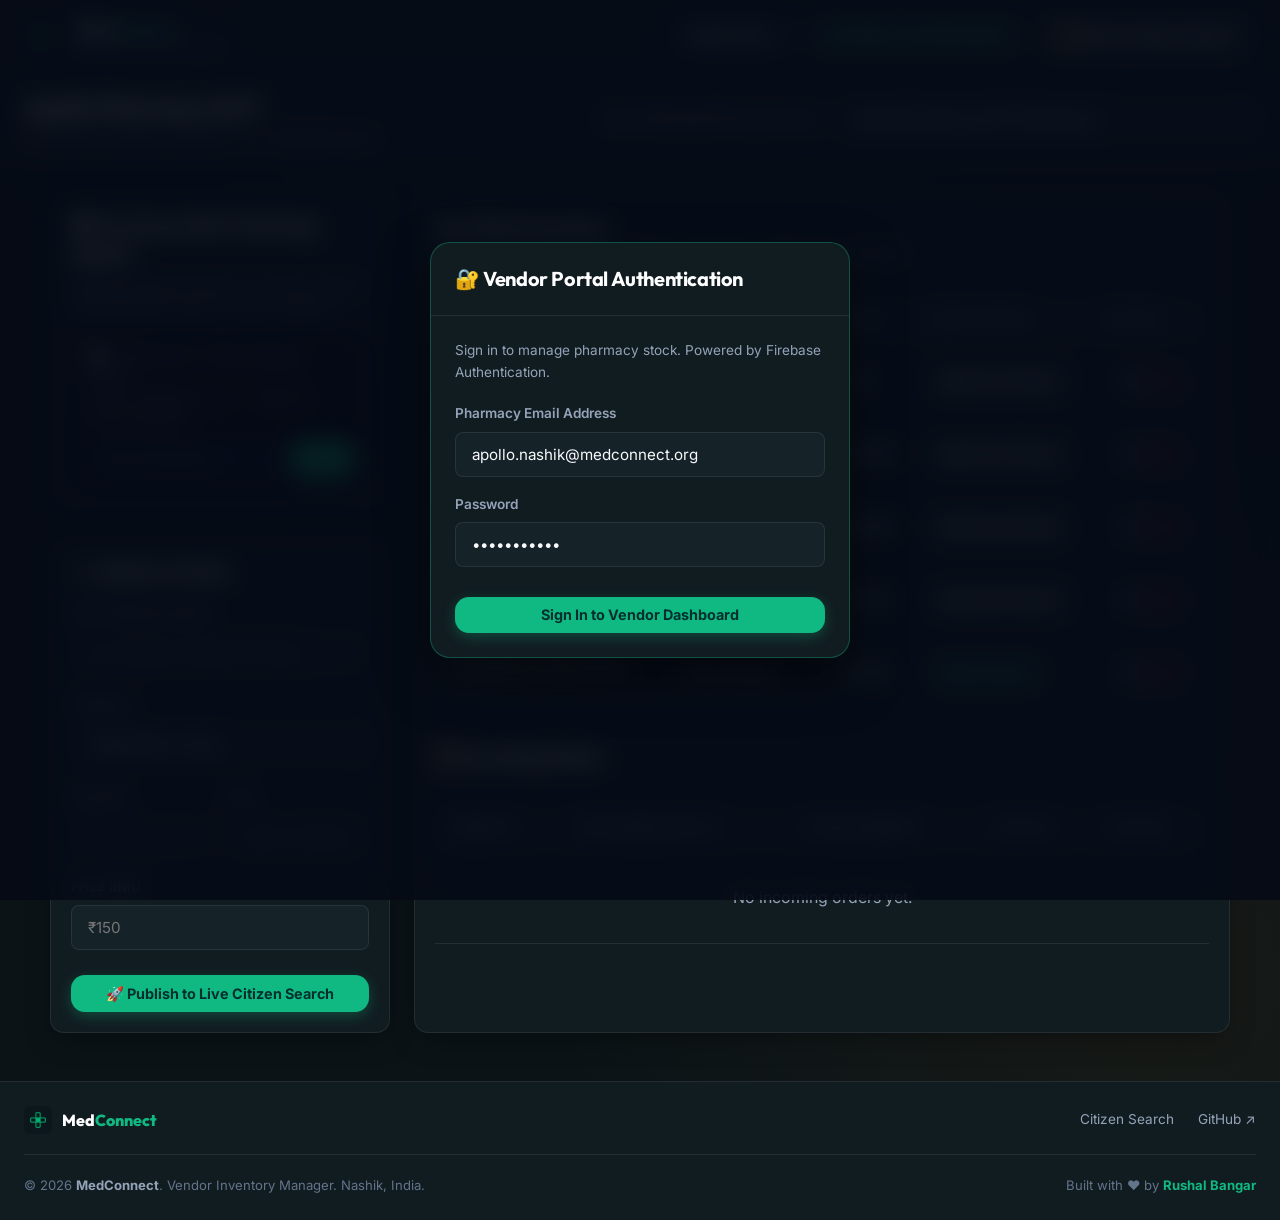
<file: vendor.html>
<!DOCTYPE html>
<html lang="en" data-theme="dark">
<head>
    <meta charset="UTF-8">
    <meta name="viewport" content="width=device-width, initial-scale=1.0">
    <title>Vendor Inventory Portal - MedConnect</title>
    <meta name="description" content="Vendor inventory management portal for pharmacies and healthcare suppliers to update real-time stock list.">
    <!-- Favicon -->
    <link rel="icon" type="image/png" sizes="32x32" href="favicon.png">
    <link rel="apple-touch-icon" href="favicon.png">
    <meta name="theme-color" content="#10b981">
    <link rel="stylesheet" href="css/styles.css?v=3.0.0">
</head>
<body>

    <!-- Vendor Navbar -->
    <header class="navbar">
        <div class="nav-container">
            <a href="index.html" class="brand-logo">
                <img src="favicon.png" alt="MedConnect Icon" style="height: 34px; width: 34px; object-fit: contain; border-radius: 8px; flex-shrink: 0;">
                <div style="display:flex; flex-direction:column; line-height:1.1; margin-left:0.5rem;">
                    <span style="font-size:1.1rem; font-weight:800; font-family:var(--font-heading); letter-spacing:-0.02em;"><span style="color:#fff;">Med</span><span style="color:var(--primary);">Connect</span></span>
                    <span class="brand-tagline" data-i18n="vendor_subtitle" style="font-size:0.7rem; margin-top:1px;">Real-Time Inventory Manager</span>
                </div>
            </a>

            <div class="nav-actions">
                <!-- Language Selector -->
                <select class="language-select" aria-label="Select Language">
                    <option value="en">English (EN)</option>
                    <option value="mr">मराठी (MR)</option>
                    <option value="hi">हिन्दी (HI)</option>
                </select>

                <!-- Theme Switcher Button Removed for consistent Dark Dashboard -->

                <div class="live-badge">
                    <span class="pulse-dot"></span>
                    <span data-i18n="synced_to_citizen">SYNCED TO CITIZEN PORTAL</span>
                </div>

                <a href="index.html" class="btn btn-outline">
                    <span data-i18n="back_to_citizen">👈 Back to Citizen Search</span>
                </a>
            </div>
        </div>
    </header>

    <!-- Vendor Store Selection Banner -->
    <div class="vendor-header-bar">
        <div style="max-width: 1300px; margin: 0 auto; display: flex; justify-content: space-between; align-items: center; flex-wrap: wrap; gap: 1rem;">
            <div>
                <h2 id="vendor-store-name" style="font-size: 1.5rem;">Apollo Pharmacy 24/7</h2>
                <div id="vendor-store-address" style="font-size: 0.9rem; color: var(--text-muted);">📍 College Road, Nashik</div>
            </div>

            <div style="display: flex; align-items: center; gap: 0.75rem;">
                <label style="font-size: 0.85rem; color: var(--text-muted); font-weight: 600;" data-i18n="switch_pharmacy_label">Switch Managed Pharmacy Store:</label>
                <select id="pharmacy-selector" class="form-control" style="width: auto;">
                    <!-- Dynamically populated -->
                </select>
            </div>
        </div>
    </div>

    <!-- Vendor Dashboard Main Grid -->
    <main class="vendor-grid">
        <!-- Left Sidebar: Forms & Frictionless Commands -->
        <aside>
            <!-- Frictionless SMS / WhatsApp Command Simulator -->
            <div style="background: var(--bg-card); border: 1px solid var(--border-accent); border-radius: var(--radius-md); padding: 1.25rem; margin-bottom: 1.5rem; box-shadow: var(--shadow-soft);">
                <h3 style="font-size: 1.1rem; margin-bottom: 0.4rem; display: flex; align-items: center; gap: 0.4rem;" data-i18n="sms_title">
                    💬 Frictionless SMS / WhatsApp Updates
                </h3>
                <p style="font-size: 0.8rem; color: var(--text-muted); margin-bottom: 1rem;" data-i18n="sms_desc">
                    Simulate updating inventory via Cloud Functions SMS/WhatsApp webhook without logging in.
                </p>

                <div class="terminal-box">
                    <div id="command-log" class="terminal-log">
                        <div>💬 MedConnect SMS Gateway Ready.</div>
                        <div>Type command e.g.: "Add 10 Paracetamol"</div>
                    </div>
                    <form id="command-form" class="terminal-input-row">
                        <input type="text" id="command-input" class="form-control" placeholder="Add 15 Remdesivir" style="background: #0b1329; border-color: #334155; padding: 0.5rem 0.75rem; font-size: 0.85rem; color: white;" required>
                        <button type="submit" class="btn btn-sm btn-primary">Send</button>
                    </form>
                </div>
            </div>

            <!-- Add New Stock Item Form -->
            <div style="background: var(--bg-card); border: 1px solid var(--border-color); border-radius: var(--radius-md); padding: 1.25rem; box-shadow: var(--shadow-soft);">
                <h3 style="font-size: 1.1rem; margin-bottom: 1rem;" data-i18n="add_item_title">➕ Add Item to Stock</h3>
                <form id="add-item-form">
                    <div class="form-group">
                        <label class="form-label" data-i18n="item_name_label">Item / Medicine Name</label>
                        <input type="text" id="new-item-name" class="form-control" placeholder="e.g. Oxygen Cylinder (B-Type)" required>
                    </div>

                    <div class="form-group">
                        <label class="form-label" data-i18n="item_category_label">Category</label>
                        <select id="new-item-category" class="form-control">
                            <option value="Medication" data-i18n="category_med">Medication / Drug</option>
                            <option value="Oxygen" data-i18n="category_oxy">Oxygen Supply</option>
                            <option value="Blood" data-i18n="category_blood">Blood Unit</option>
                            <option value="Equipment" data-i18n="category_eq">ICU / Medical Equipment</option>
                        </select>
                    </div>

                    <div style="display: grid; grid-template-columns: 1fr 1fr; gap: 0.75rem;">
                        <div class="form-group">
                            <label class="form-label" data-i18n="quantity_label">Quantity</label>
                            <input type="number" id="new-item-qty" class="form-control" placeholder="10" min="0" required>
                        </div>
                        <div class="form-group">
                            <label class="form-label" data-i18n="unit_label">Unit</label>
                            <input type="text" id="new-item-unit" class="form-control" placeholder="strips, cylinders, vials">
                        </div>
                    </div>

                    <div class="form-group">
                        <label class="form-label" data-i18n="price_label">Price (INR)</label>
                        <input type="text" id="new-item-price" class="form-control" placeholder="₹150">
                    </div>

                    <button type="submit" class="btn btn-primary" style="width: 100%; margin-top: 0.5rem;" data-i18n="publish_btn">
                        🚀 Publish to Live Citizen Search
                    </button>
                </form>
            </div>
        </aside>

        <!-- Right Main Column: Live Inventory Table -->
        <section style="background: var(--bg-card); border: 1px solid var(--border-color); border-radius: var(--radius-md); padding: 1.25rem; box-shadow: var(--shadow-soft);">
            <div style="display: flex; justify-content: space-between; align-items: center; margin-bottom: 1rem;">
                <div>
                    <h3 style="font-size: 1.2rem;" data-i18n="live_inventory_title">Live Stock Inventory</h3>
                    <p style="font-size: 0.85rem; color: var(--text-muted);" data-i18n="live_inventory_desc">Changes made here instantly reflect in real-time on citizen search results.</p>
                </div>
            </div>

            <div style="overflow-x: auto;">
                <table class="inventory-table">
                    <thead>
                        <tr>
                            <th data-i18n="th_item_name">Item Name</th>
                            <th data-i18n="th_stock_qty">Stock Quantity</th>
                            <th data-i18n="th_price">Price</th>
                            <th data-i18n="th_status">Quick Status</th>
                            <th data-i18n="th_action">Action</th>
                        </tr>
                    </thead>
                    <tbody id="inventory-table-body">
                    </tbody>
                </table>
            </div>

            <!-- Incoming Orders Section -->
            <div style="margin-top: 2rem;">
                <h3 style="font-size: 1.2rem; margin-bottom: 1rem;">📦 Incoming Orders</h3>
                <div style="overflow-x: auto;">
                    <table class="inventory-table">
                        <thead>
                            <tr>
                                <th>Order ID</th>
                                <th>Customer Details</th>
                                <th>Items Ordered</th>
                                <th>Status</th>
                                <th>Action</th>
                            </tr>
                        </thead>
                        <tbody id="orders-table-body">
                            <!-- Populated by js/vendor.js -->
                        </tbody>
                    </table>
                </div>
            </div>
        </section>
    </main>

    <!-- Vendor Authentication Modal -->
    <div id="vendor-auth-modal" class="modal-overlay">
        <div class="modal-container" style="max-width: 420px;">
            <div class="modal-header">
                <h3 class="modal-title" data-i18n="auth_title">🔐 Vendor Portal Authentication</h3>
            </div>
            <div class="modal-body">
                <p style="font-size: 0.85rem; color: var(--text-muted); margin-bottom: 1.25rem;" data-i18n="auth_desc">
                    Sign in to manage pharmacy stock. Powered by Firebase Authentication.
                </p>
                <form id="vendor-auth-form">
                    <div class="form-group">
                        <label class="form-label" data-i18n="email_label">Pharmacy Email Address</label>
                        <input type="email" id="auth-email" class="form-control" value="apollo.nashik@medconnect.org" required>
                    </div>
                    <div class="form-group">
                        <label class="form-label" data-i18n="password_label">Password</label>
                        <input type="password" id="auth-password" class="form-control" value="vendor12345" required>
                    </div>
                    <button type="submit" class="btn btn-primary" style="width: 100%; margin-top: 0.75rem;" data-i18n="signin_btn">
                        Sign In to Vendor Dashboard
                    </button>
                </form>
            </div>
        </div>
    </div>

    <!-- Footer -->
    <footer>
        <div style="max-width: 1300px; margin: 0 auto;">
            <div style="display: flex; justify-content: space-between; align-items: center; flex-wrap: wrap; gap: 1.5rem; margin-bottom: 1.25rem;">
                <div style="display: flex; align-items: center; gap: 0.6rem;">
                    <img src="favicon.png" alt="MedConnect" style="height: 28px; width: 28px; border-radius: 6px;">
                    <span style="font-size: 1rem; font-weight: 800; font-family: var(--font-heading);"><span style="color:#fff;">Med</span><span style="color:var(--primary);">Connect</span></span>
                </div>
                <div style="display: flex; gap: 1.5rem; align-items: center; font-size: 0.85rem;">
                    <a href="index.html" style="color: var(--text-muted);" onmouseover="this.style.color='var(--primary)'" onmouseout="this.style.color='var(--text-muted)'">Citizen Search</a>
                    <a href="https://github.com/RushalBangar/MedConnect" target="_blank" rel="noopener" style="color: var(--text-muted);" onmouseover="this.style.color='var(--primary)'" onmouseout="this.style.color='var(--text-muted)'">GitHub ↗</a>
                </div>
            </div>
            <div style="border-top: 1px solid var(--border-color); margin-bottom: 1.25rem;"></div>
            <div style="display: flex; justify-content: space-between; align-items: center; flex-wrap: wrap; gap: 0.75rem;">
                <div style="font-size: 0.82rem; color: var(--text-dim);">
                    © 2026 <strong style="color: var(--text-muted);">MedConnect</strong>. Vendor Inventory Manager. Nashik, India.
                </div>
                <div style="font-size: 0.82rem; color: var(--text-dim);">
                    Built with ❤️ by <a href="https://github.com/RushalBangar" target="_blank" rel="noopener" style="color: var(--primary); font-weight: 700; text-decoration: none;" onmouseover="this.style.textDecoration='underline'" onmouseout="this.style.textDecoration='none'">Rushal Bangar</a>
                </div>
            </div>
        </div>
    </footer>

    <!-- Application Scripts -->
    <script src="js/i18n.js?v=1.0.2"></script>
    <!-- script src="js/theme.js?v=1.0.2"></script> (Removed to enforce Dark Dashboard) -->
    <script src="js/data.js?v=1.0.2"></script>
    <script src="js/firebase-config.js?v=1.0.2"></script>
    <script src="js/vendor.js?v=1.0.2"></script>
</body>
</html>
</file>
<file: css/styles.css>
/* ==========================================================================
   MedConnect - Real-Time Emergency Local Healthcare Stock Locator (V2 Aesthetic)
   Matching screen.png Design System, Emerald & Amber Palette
   ========================================================================== */

@import url('https://fonts.googleapis.com/css2?family=Inter:wght@300;400;500;600;700;800&family=Outfit:wght@400;500;600;700;800&display=swap');

:root {
    /* Screen.png Emerald & Amber Palette */
    --primary: #10b981;
    --primary-hover: #059669;
    --primary-light: rgba(16, 185, 129, 0.15);

    --amber: #f59e0b;
    --amber-hover: #d97706;
    --amber-light: rgba(245, 158, 11, 0.18);

    --emergency: #e11d48;
    --emergency-hover: #be123c;
    --emergency-light: rgba(225, 29, 72, 0.15);

    --success: #10b981;
    --success-light: rgba(16, 185, 129, 0.15);

    /* Dark Charcoal Theme Defaults */
    --bg-dark: #0b1317;
    --bg-card: #111c21;
    --bg-card-hover: #16242b;
    --bg-input: #152329;
    --border-color: rgba(255, 255, 255, 0.08);
    --border-accent: rgba(16, 185, 129, 0.35);

    --text-main: #f8fafc;
    --text-muted: #94a3b8;
    --text-dim: #64748b;
    --heading-color: #ffffff;

    /* Spacing & Radii */
    --radius-sm: 8px;
    --radius-md: 14px;
    --radius-lg: 20px;
    --radius-full: 9999px;

    /* Shadow & Glassmorphism */
    --glass-bg: rgba(17, 28, 33, 0.88);
    --glass-border: rgba(255, 255, 255, 0.08);
    --shadow-soft: 0 10px 30px -10px rgba(0, 0, 0, 0.5);
    --shadow-glow: 0 0 30px rgba(16, 185, 129, 0.2);

    --font-heading: 'Outfit', -apple-system, sans-serif;
    --font-body: 'Inter', -apple-system, sans-serif;
}

/* Light Mode Overrides */
[data-theme="light"] {
    --bg-dark: #f1f5f9;
    --bg-card: #ffffff;
    --bg-card-hover: #f8fafc;
    --bg-input: #f8fafc;
    --border-color: rgba(0, 0, 0, 0.09);
    --border-accent: rgba(16, 185, 129, 0.4);

    --text-main: #0f172a;
    --text-muted: #475569;
    --text-dim: #64748b;
    --heading-color: #0f172a;

    --glass-bg: rgba(255, 255, 255, 0.9);
    --glass-border: rgba(0, 0, 0, 0.08);
    --shadow-soft: 0 10px 25px -5px rgba(0, 0, 0, 0.06);
    --shadow-glow: 0 4px 20px rgba(16, 185, 129, 0.15);
}

/* Reset & Global */
* {
    margin: 0;
    padding: 0;
    box-sizing: border-box;
}

body {
    font-family: var(--font-body);
    background-color: var(--bg-dark);
    color: var(--text-main);
    line-height: 1.6;
    min-height: 100vh;
    display: flex;
    flex-direction: column;
    overflow-x: hidden;
    transition: background-color 0.3s ease, color 0.3s ease;
}

[data-theme="dark"] body {
    background-image: 
        radial-gradient(circle at 50% 0%, rgba(16, 185, 129, 0.08) 0%, transparent 50%),
        radial-gradient(circle at 90% 80%, rgba(245, 158, 11, 0.05) 0%, transparent 40%);
}

a {
    color: var(--primary);
    text-decoration: none;
    transition: all 0.2s ease;
}

button {
    font-family: var(--font-body);
    cursor: pointer;
    border: none;
    outline: none;
}

/* Typography */
h1, h2, h3, h4, h5, h6 {
    font-family: var(--font-heading);
    letter-spacing: -0.02em;
    color: var(--heading-color);
}

/* Header & Navbar */
.navbar {
    background: var(--glass-bg);
    backdrop-filter: blur(16px);
    -webkit-backdrop-filter: blur(16px);
    border-bottom: 1px solid var(--glass-border);
    position: sticky;
    top: 0;
    z-index: 1000;
    padding: 0.85rem 1.5rem;
    transition: background 0.3s ease;
}

.nav-container {
    max-width: 1300px;
    margin: 0 auto;
    display: flex;
    align-items: center;
    justify-content: space-between;
    gap: 1rem;
}

.brand-logo {
    display: flex;
    align-items: center;
    gap: 0.65rem;
    font-family: var(--font-heading);
    font-size: 1.4rem;
    font-weight: 800;
    color: var(--heading-color);
    text-decoration: none;
}

.brand-logo .logo-icon {
    width: 36px;
    height: 36px;
    background: transparent;
    border-radius: var(--radius-sm);
    display: flex;
    align-items: center;
    justify-content: center;
    font-size: 1.4rem;
    color: var(--primary);
}

.brand-tagline {
    font-size: 0.75rem;
    color: var(--text-muted);
    font-weight: 400;
    display: block;
    margin-top: -2px;
}

.nav-actions {
    display: flex;
    align-items: center;
    gap: 0.75rem;
}

/* Language Dropdown Selector */
.language-select {
    padding: 0.45rem 0.75rem;
    background: var(--bg-input);
    color: var(--text-main);
    border: 1px solid var(--border-color);
    border-radius: var(--radius-sm);
    font-size: 0.85rem;
    font-weight: 600;
    cursor: pointer;
    outline: none;
    transition: all 0.2s ease;
}

.language-select:hover, .language-select:focus {
    border-color: var(--primary);
}

/* Theme Toggle Button */
.theme-toggle-btn {
    width: 38px;
    height: 38px;
    border-radius: 50%;
    background: var(--bg-input);
    border: 1px solid var(--border-color);
    color: var(--text-main);
    display: flex;
    align-items: center;
    justify-content: center;
    font-size: 1.1rem;
    transition: all 0.2s ease;
}

.theme-toggle-btn:hover {
    background: var(--primary-light);
    border-color: var(--primary);
    transform: scale(1.05);
}

.btn {
    display: inline-flex;
    align-items: center;
    justify-content: center;
    gap: 0.5rem;
    padding: 0.6rem 1.25rem;
    font-weight: 600;
    font-size: 0.9rem;
    border-radius: var(--radius-md);
    transition: all 0.25s cubic-bezier(0.4, 0, 0.2, 1);
}

.btn-primary {
    background: var(--primary);
    color: #042f2e;
    font-weight: 700;
    box-shadow: 0 4px 14px rgba(16, 185, 129, 0.3);
}

.btn-primary:hover {
    background: #34d399;
    transform: translateY(-2px);
    box-shadow: 0 6px 20px rgba(16, 185, 129, 0.45);
}

.btn-emergency {
    background: rgba(16, 185, 129, 0.12);
    color: #34d399;
    border: 1px solid rgba(16, 185, 129, 0.4);
}

.btn-emergency:hover {
    background: rgba(16, 185, 129, 0.25);
    color: white;
    transform: translateY(-2px);
}

.btn-outline {
    background: rgba(255, 255, 255, 0.05);
    color: var(--text-main);
    border: 1px solid var(--border-color);
}

.btn-outline:hover {
    background: var(--primary-light);
    border-color: var(--primary);
    color: var(--primary);
}

.btn-ghost {
    background: transparent;
    color: var(--text-muted);
}

.btn-ghost:hover {
    color: var(--heading-color);
    background: var(--border-color);
}

.btn-sm {
    padding: 0.45rem 0.85rem;
    font-size: 0.825rem;
    border-radius: var(--radius-sm);
}

/* Live Status Badge */
.live-badge {
    display: inline-flex;
    align-items: center;
    gap: 0.4rem;
    padding: 0.3rem 0.75rem;
    background: rgba(16, 185, 129, 0.12);
    border: 1px solid rgba(16, 185, 129, 0.3);
    color: #34d399;
    font-size: 0.75rem;
    font-weight: 700;
    border-radius: var(--radius-full);
}

.pulse-dot {
    width: 8px;
    height: 8px;
    background-color: #34d399;
    border-radius: 50%;
    animation: pulse 1.8s infinite;
}

@keyframes pulse {
    0% { transform: scale(0.95); box-shadow: 0 0 0 0 rgba(52, 211, 153, 0.7); }
    70% { transform: scale(1); box-shadow: 0 0 0 7px rgba(52, 211, 153, 0); }
    100% { transform: scale(0.95); box-shadow: 0 0 0 0 rgba(52, 211, 153, 0); }
}

/* Hero & Search Section */
.hero-section {
    padding: 2.5rem 1.5rem 1.5rem 1.5rem;
    max-width: 1300px;
    margin: 0 auto;
    width: 100%;
}

.hero-header {
    text-align: center;
    max-width: 820px;
    margin: 0 auto 2rem auto;
}

.hero-title {
    font-size: 2.5rem;
    font-weight: 800;
    line-height: 1.2;
    margin-bottom: 0.75rem;
    color: var(--heading-color);
}

/* Search Box Container (Matching screen.png) */
.search-container {
    background: transparent;
    margin-bottom: 1.5rem;
}

.search-box-row {
    max-width: 750px;
    margin: 0 auto 1.25rem auto;
}

.search-input-wrapper {
    position: relative;
    display: flex;
    align-items: center;
}

.search-input-wrapper i {
    position: absolute;
    left: 1.25rem;
    color: var(--primary);
    font-size: 1.2rem;
}

.search-input {
    width: 100%;
    padding: 1.1rem 1rem 1.1rem 3.2rem;
    background: var(--bg-input);
    border: 1px solid var(--border-accent);
    border-radius: var(--radius-full);
    color: var(--text-main);
    font-size: 1.05rem;
    font-family: var(--font-body);
    box-shadow: var(--shadow-glow);
    transition: all 0.25s ease;
}

.search-input:focus {
    border-color: var(--primary);
    box-shadow: 0 0 0 4px rgba(16, 185, 129, 0.25);
    outline: none;
}

.search-input::placeholder {
    color: var(--text-dim);
}

/* Quick Filter Chips (Pill shape matching screen.png) */
.filter-chips {
    display: flex;
    gap: 0.5rem;
    justify-content: center;
    flex-wrap: wrap;
    align-items: center;
}

.chip {
    padding: 0.5rem 1.1rem;
    background: rgba(255, 255, 255, 0.05);
    border: 1px solid var(--border-color);
    border-radius: var(--radius-full);
    font-size: 0.875rem;
    font-weight: 500;
    color: var(--text-muted);
    transition: all 0.2s ease;
    cursor: pointer;
}

.chip:hover, .chip.active {
    background: var(--primary);
    border-color: var(--primary);
    color: #042f2e;
    font-weight: 700;
}

/* Main Content Layout */
.app-content {
    max-width: 1300px;
    margin: 0 auto;
    padding: 0 1.5rem 3rem 1.5rem;
    width: 100%;
    flex: 1;
    display: grid;
    grid-template-columns: 1fr 480px;
    gap: 1.5rem;
}

@media (max-width: 1024px) {
    .app-content {
        grid-template-columns: 1fr;
    }
}

.results-header {
    display: flex;
    justify-content: space-between;
    align-items: center;
    margin-bottom: 1rem;
}

.stock-grid {
    display: flex;
    flex-direction: column;
    gap: 1.25rem;
}

/* Pharmacy Card Layout (Matching screen.png) */
.pharmacy-card {
    background: var(--bg-card);
    border: 1px solid var(--border-color);
    border-radius: var(--radius-md);
    padding: 1.35rem;
    transition: all 0.25s ease;
    box-shadow: var(--shadow-soft);
    position: relative;
}

.pharmacy-card:hover {
    border-color: rgba(16, 185, 129, 0.4);
}

.card-header-row {
    display: flex;
    justify-content: space-between;
    align-items: flex-start;
    gap: 1rem;
    margin-bottom: 0.4rem;
}

.pharmacy-title {
    font-size: 1.2rem;
    font-weight: 700;
    color: var(--heading-color);
}

/* Status Badge Pills (Satu / Amber from screen.png) */
.status-pill {
    padding: 0.25rem 0.75rem;
    border-radius: var(--radius-full);
    font-size: 0.75rem;
    font-weight: 700;
}

.status-pill.satu {
    background: rgba(16, 185, 129, 0.2);
    color: #34d399;
    border: 1px solid rgba(16, 185, 129, 0.4);
}

.status-pill.amber {
    background: rgba(245, 158, 11, 0.2);
    color: #fbbf24;
    border: 1px solid rgba(245, 158, 11, 0.4);
}

.card-subtitle {
    font-size: 0.85rem;
    color: var(--text-muted);
    margin-bottom: 0.6rem;
    display: flex;
    align-items: center;
    gap: 0.5rem;
}

.card-status-bar {
    display: flex;
    align-items: center;
    gap: 0.75rem;
    font-size: 0.8rem;
    color: var(--text-muted);
    margin-bottom: 1rem;
}

.pill-tag {
    background: rgba(255, 255, 255, 0.06);
    padding: 0.15rem 0.5rem;
    border-radius: var(--radius-sm);
    color: var(--text-main);
    font-size: 0.75rem;
}

/* Inventory Item Grid Boxes (Matching screen.png) */
.inventory-grid-row {
    display: flex;
    flex-wrap: wrap;
    gap: 0.75rem;
    margin-bottom: 1.1rem;
}

.item-box {
    border-radius: var(--radius-md);
    padding: 0.65rem 1rem;
    min-width: 180px;
    border: 1px solid transparent;
}

.item-box.emerald {
    background: rgba(16, 185, 129, 0.14);
    border-color: rgba(16, 185, 129, 0.35);
}

.item-box.amber {
    background: rgba(245, 158, 11, 0.16);
    border-color: rgba(245, 158, 11, 0.4);
}

.item-box-title {
    font-size: 0.9rem;
    font-weight: 700;
    color: white;
    margin-bottom: 0.2rem;
}

.item-box.emerald .item-box-title { color: #6ee7b7; }
.item-box.amber .item-box-title { color: #fde047; }

.item-box-meta {
    font-size: 0.8rem;
    color: var(--text-main);
}

/* Twin Equal-Width Action Buttons (Matching screen.png) */
.card-actions-twin {
    display: grid;
    grid-template-columns: 1fr 1fr;
    gap: 0.75rem;
    margin-top: 0.75rem;
}

.btn-twin {
    width: 100%;
    padding: 0.7rem 1rem;
    border-radius: var(--radius-md);
    font-weight: 700;
    font-size: 0.9rem;
    display: flex;
    align-items: center;
    justify-content: center;
    gap: 0.5rem;
    background: var(--primary);
    color: #042f2e;
    transition: all 0.2s ease;
}

.btn-twin:hover {
    background: #34d399;
    transform: translateY(-2px);
    box-shadow: 0 4px 14px rgba(16, 185, 129, 0.4);
}

/* Right Panel: Interactive Map Container */
.map-panel {
    background: var(--bg-card);
    border: 1px solid var(--border-color);
    border-radius: var(--radius-lg);
    overflow: hidden;
    display: flex;
    flex-direction: column;
    height: 640px;
    position: sticky;
    top: 5rem;
    box-shadow: var(--shadow-soft);
}

/* Map Header Overlay Controls (Real-time & Heatmap Toggle from screen.png) */
.map-overlay-header {
    padding: 0.75rem 1rem;
    background: var(--bg-card);
    border-bottom: 1px solid var(--border-color);
    display: flex;
    justify-content: space-between;
    align-items: center;
}

.toggle-switch-wrapper {
    display: flex;
    align-items: center;
    gap: 0.5rem;
    font-size: 0.85rem;
    font-weight: 700;
    color: var(--heading-color);
}

.toggle-switch {
    position: relative;
    display: inline-block;
    width: 44px;
    height: 24px;
}

.toggle-switch input {
    opacity: 0;
    width: 0;
    height: 0;
}

.slider {
    position: absolute;
    cursor: pointer;
    top: 0; left: 0; right: 0; bottom: 0;
    background-color: #334155;
    transition: .3s;
    border-radius: 24px;
}

.slider:before {
    position: absolute;
    content: "";
    height: 18px;
    width: 18px;
    left: 3px;
    bottom: 3px;
    background-color: white;
    transition: .3s;
    border-radius: 50%;
}

input:checked + .slider {
    background-color: var(--primary);
}

input:checked + .slider:before {
    transform: translateX(20px);
}

#map {
    width: 100%;
    height: 100%;
    z-index: 1;
}

/* Modals System */
.modal-overlay {
    position: fixed;
    top: 0;
    left: 0;
    width: 100vw;
    height: 100vh;
    background: rgba(5, 10, 22, 0.85);
    backdrop-filter: blur(12px);
    z-index: 2000;
    display: flex;
    align-items: center;
    justify-content: center;
    padding: 1.5rem;
    opacity: 0;
    visibility: hidden;
    transition: all 0.3s ease;
}

.modal-overlay.active {
    opacity: 1;
    visibility: visible;
}

.modal-container {
    background: var(--bg-card);
    border: 1px solid var(--border-accent);
    border-radius: var(--radius-lg);
    width: 100%;
    max-width: 650px;
    max-height: 90vh;
    overflow-y: auto;
    box-shadow: 0 20px 50px rgba(0,0,0,0.5);
    transform: translateY(20px);
    transition: transform 0.3s ease;
}

.modal-overlay.active .modal-container {
    transform: translateY(0);
}

.modal-header {
    padding: 1.25rem 1.5rem;
    border-bottom: 1px solid var(--border-color);
    display: flex;
    align-items: center;
    justify-content: space-between;
}

.modal-title {
    font-size: 1.25rem;
    font-weight: 700;
    display: flex;
    align-items: center;
    gap: 0.5rem;
    color: var(--heading-color);
}

.modal-close {
    background: transparent;
    color: var(--text-muted);
    font-size: 1.5rem;
    padding: 0.25rem 0.5rem;
    border-radius: var(--radius-sm);
}

.modal-close:hover {
    color: var(--heading-color);
    background: var(--border-color);
}

.modal-body {
    padding: 1.5rem;
}

/* Dropzone */
.dropzone {
    border: 2px dashed rgba(16, 185, 129, 0.4);
    border-radius: var(--radius-md);
    padding: 2rem 1.5rem;
    text-align: center;
    background: var(--primary-light);
    cursor: pointer;
    transition: all 0.25s ease;
    margin-bottom: 1.25rem;
}

.dropzone:hover, .dropzone.dragover {
    border-color: var(--primary);
    background: rgba(16, 185, 129, 0.25);
}

.dropzone-icon {
    font-size: 2.5rem;
    color: var(--primary);
    margin-bottom: 0.75rem;
}

/* Vendor Portal Specifics */
.vendor-header-bar {
    background: var(--bg-card);
    border-bottom: 1px solid var(--border-color);
    padding: 1rem 1.5rem;
    margin-bottom: 1.5rem;
}

.vendor-grid {
    display: grid;
    grid-template-columns: 340px 1fr;
    gap: 1.5rem;
    max-width: 1300px;
    margin: 0 auto;
    padding: 0 1.5rem 3rem 1.5rem;
}

@media (max-width: 900px) {
    .vendor-grid {
        grid-template-columns: 1fr;
    }
}

.form-group {
    margin-bottom: 1.1rem;
}

.form-label {
    display: block;
    font-size: 0.85rem;
    font-weight: 600;
    color: var(--text-muted);
    margin-bottom: 0.4rem;
}

.form-control {
    width: 100%;
    padding: 0.75rem 1rem;
    background: var(--bg-input);
    border: 1px solid var(--border-color);
    border-radius: var(--radius-sm);
    color: var(--text-main);
    font-size: 0.95rem;
    font-family: var(--font-body);
}

.form-control:focus {
    border-color: var(--primary);
    outline: none;
}

.inventory-table {
    width: 100%;
    border-collapse: collapse;
    margin-top: 1rem;
}

.inventory-table th, .inventory-table td {
    padding: 0.85rem 1rem;
    text-align: left;
    border-bottom: 1px solid var(--border-color);
}

.inventory-table th {
    background: var(--bg-input);
    font-size: 0.8rem;
    color: var(--text-muted);
    text-transform: uppercase;
    letter-spacing: 0.05em;
}

.inventory-table tr:hover {
    background: var(--bg-card-hover);
}

.terminal-box {
    background: #050a14;
    border: 1px solid #1e293b;
    border-radius: var(--radius-md);
    padding: 1rem;
    font-family: 'Courier New', Courier, monospace;
    color: #34d399;
    font-size: 0.9rem;
}

.terminal-log {
    max-height: 140px;
    overflow-y: auto;
    margin-bottom: 0.75rem;
    line-height: 1.4;
    color: #94a3b8;
}

.terminal-input-row {
    display: flex;
    gap: 0.5rem;
}

footer {
    background: var(--bg-card);
    border-top: 1px solid var(--border-color);
    padding: 1.5rem;
    text-align: center;
    font-size: 0.85rem;
    color: var(--text-dim);
    margin-top: auto;
}

/* E-Commerce Cart & Checkout Styles */
.cart-fab {
    position: fixed;
    bottom: 2rem;
    right: 2rem;
    width: 60px;
    height: 60px;
    background: var(--primary);
    border-radius: 50%;
    display: flex;
    align-items: center;
    justify-content: center;
    font-size: 1.5rem;
    color: #042f2e;
    box-shadow: var(--shadow-glow);
    cursor: pointer;
    z-index: 1000;
    transition: all 0.3s ease;
}

.cart-fab:hover {
    transform: translateY(-5px) scale(1.05);
    background: #34d399;
}

.cart-badge {
    position: absolute;
    top: 0;
    right: 0;
    background: var(--emergency);
    color: white;
    font-size: 0.75rem;
    font-weight: 800;
    width: 22px;
    height: 22px;
    border-radius: 50%;
    display: flex;
    align-items: center;
    justify-content: center;
    border: 2px solid var(--bg-dark);
}

.sidebar-modal {
    position: fixed;
    top: 0;
    right: -100%;
    width: 100%;
    max-width: 400px;
    height: 100vh;
    background: var(--glass-bg);
    backdrop-filter: blur(20px);
    border-left: 1px solid var(--glass-border);
    z-index: 2100;
    transition: right 0.4s cubic-bezier(0.4, 0, 0.2, 1);
    box-shadow: -10px 0 30px rgba(0,0,0,0.5);
    display: flex;
    flex-direction: column;
}

.sidebar-modal.active {
    right: 0;
}

.sidebar-header {
    padding: 1.5rem;
    border-bottom: 1px solid var(--border-color);
    display: flex;
    justify-content: space-between;
    align-items: center;
}

.sidebar-body {
    flex: 1;
    overflow-y: auto;
    padding: 1.5rem;
}

.sidebar-footer {
    padding: 1.5rem;
    border-top: 1px solid var(--border-color);
    background: var(--bg-card);
}

.cart-item-row {
    display: flex;
    justify-content: space-between;
    align-items: center;
    padding: 1rem 0;
    border-bottom: 1px dashed var(--border-color);
}

.btn-add-cart {
    background: rgba(255,255,255,0.1);
    color: white;
    border: none;
    border-radius: var(--radius-sm);
    padding: 0.3rem 0.6rem;
    font-size: 0.75rem;
    font-weight: 700;
    cursor: pointer;
    margin-top: 0.5rem;
    width: 100%;
    transition: all 0.2s ease;
}

.btn-add-cart:hover {
    background: var(--primary);
    color: #042f2e;
}

/* Mobile Responsiveness */
@media (max-width: 768px) {
    .nav-container {
        flex-direction: row;
        flex-wrap: wrap;
        align-items: center;
        gap: 0.5rem;
        padding: 0.6rem 1rem;
    }
    
    .nav-actions {
        flex-wrap: wrap;
        justify-content: flex-end;
        gap: 0.4rem;
        margin-top: 0;
        flex: 1;
    }

    /* Hide long text labels, show icon-only buttons on mobile */
    .live-badge span:last-child {
        display: none;
    }

    .app-content {
        display: flex;
        flex-direction: column-reverse;
        padding: 0 0.75rem 5rem 0.75rem;
    }

    .map-panel {
        height: 280px;
        position: relative;
        top: 0;
        margin-bottom: 1rem;
    }

    .hero-section {
        padding: 1.5rem 1rem 1rem;
    }

    .hero-title {
        font-size: 1.6rem;
        line-height: 1.2;
    }

    .search-input {
        padding-left: 2.8rem;
        font-size: 0.9rem;
    }

    /* Fix filter chips: horizontal scroll instead of wrapping */
    .filter-chips {
        flex-wrap: nowrap;
        overflow-x: auto;
        -webkit-overflow-scrolling: touch;
        padding-bottom: 0.5rem;
        scrollbar-width: none;
    }
    .filter-chips::-webkit-scrollbar {
        display: none;
    }
    .filter-chips .chip {
        flex-shrink: 0;
    }

    /* Inventory item boxes: 2-column grid on mobile */
    .inventory-grid-row {
        display: grid;
        grid-template-columns: 1fr 1fr;
    }
    .item-box {
        min-width: unset;
    }
    
    .cart-fab {
        bottom: 1rem;
        right: 1rem;
        width: 52px;
        height: 52px;
        font-size: 1.3rem;
    }

    /* Sidebar takes full screen on mobile */
    .sidebar-modal {
        max-width: 100%;
    }
}
</file>
